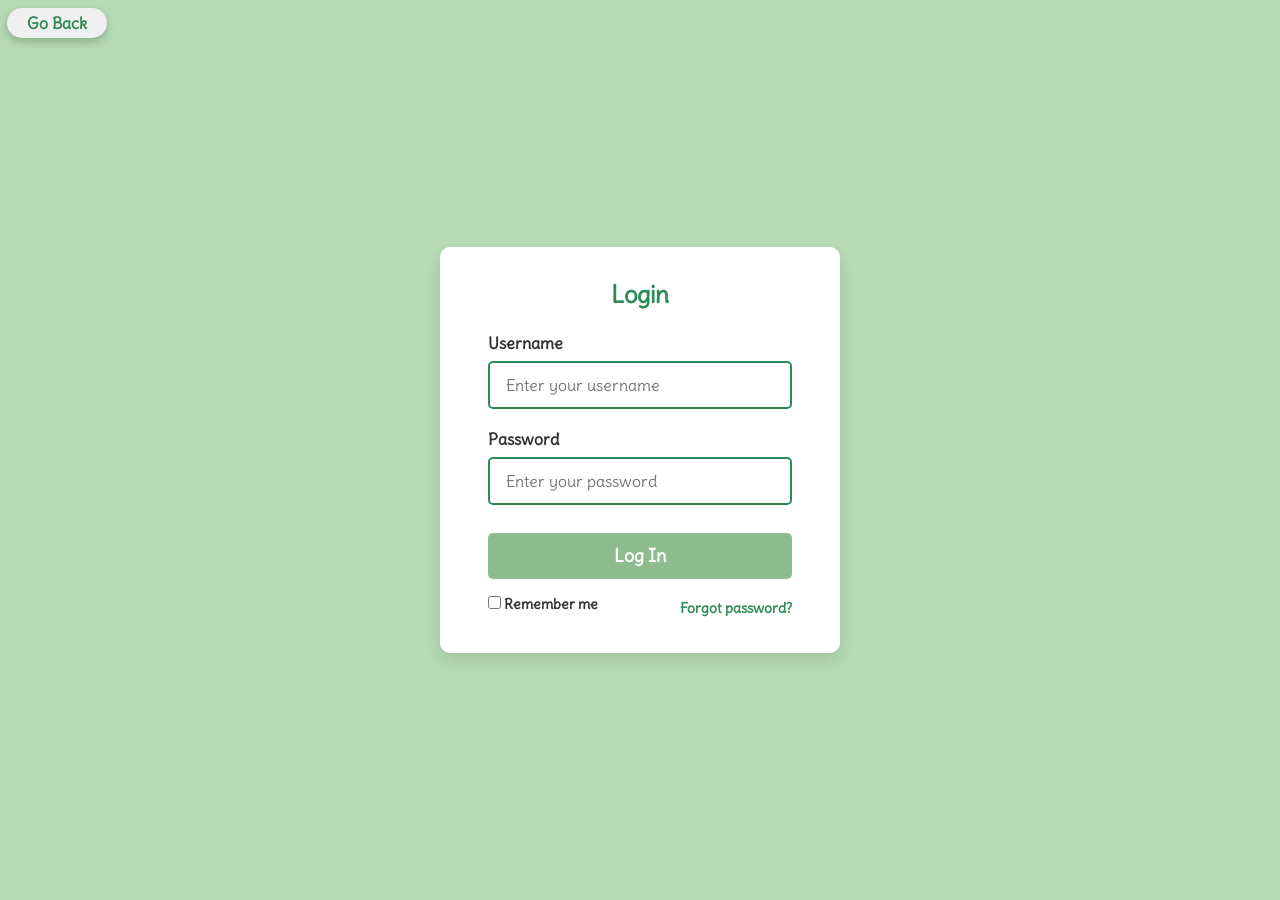
<file: website-project/signin.html>
<!DOCTYPE html>
<html lang="en">

<head>
  <meta charset="UTF-8" />
  <meta name="viewport" content="width=device-width, initial-scale=1" />
  <title>Login</title>
  <link rel="preconnect" href="https://fonts.googleapis.com">
  <link rel="preconnect" href="https://fonts.gstatic.com" crossorigin>
  <link href="https://fonts.googleapis.com/css2?family=Delius&display=swap" rel="stylesheet">
  <style>
    * {
      box-sizing: border-box;
      margin: 0;
      padding: 0;
      font-family: "delius";
    }

    body {
      background: rgb(181, 218, 181);
      height: 100vh;
      display: flex;
      justify-content: center;
      align-items: center;
      color: #333;
    }

    .button {
      height: 30px;
      width: 100px;
      border-radius: 30px;
      position: absolute;
      top: 8px;
      left: 7px;
      box-shadow: 0 4px 8px 0 rgba(0, 0, 0, 0.2);
      border: none;
      color: seagreen;
    }

    button a{
      text-decoration: none;
      color: seagreen;
    }

    .button:hover {
      box-shadow: 0 4px 8px 0 rgba(0, 0, 0, 0.2);
      transform: scale(1.05);
    }

    .login-container {
      background: white;
      padding: 2rem 3rem;
      border-radius: 10px;
      box-shadow: 0 8px 15px rgba(0, 0, 0, 0.1);
      max-width: 400px;
      width: 90%;
      text-align: center;
    }

    .login-container h2 {
      margin-bottom: 1.5rem;
      font-weight: 700;
      color: seagreen;
    }

    .login-container form {
      display: flex;
      flex-direction: column;
    }

    .login-container label {
      margin-bottom: 0.5rem;
      font-weight: 600;
      text-align: left;
    }

    .login-container input[type="text"],
    .login-container input[type="password"] {
      padding: 0.75rem 1rem;
      margin-bottom: 1.25rem;
      border: 2px solid seagreen;
      border-radius: 5px;
      font-size: 1rem;
      transition: border-color 0.3s;
    }

    .login-container input[type="text"]:focus,
    .login-container input[type="password"]:focus {
      border-color: black;
      outline: none;
    }

    .login-container button {
      background: darkseagreen;
      color: white;
      padding: 0.75rem;
      font-size: 1.1rem;
      font-weight: 700;
      border: none;
      border-radius: 5px;
      cursor: pointer;
      transition: background 0.3s;
      margin-top: 0.5rem;
    }

    .login-container button:hover {
      background: rgb(201, 231, 201);
    }

    .login-container .options {
      margin-top: 1rem;
      font-size: 0.9rem;
      display: flex;
      justify-content: space-between;
      align-items: center;
    }

    .login-container .options a {
      color: seagreen;
      text-decoration: none;
      font-weight: 600;
    }

    .login-container .options a:hover {
      text-decoration: underline;
    }
  </style>
</head>

<body>
  <button class="button">
    <h3><a href="index.html">Go Back</a></h3>
  </button>
  <div class="login-container">
    <h2>Login</h2>
    <form action="" method="POST">
      <label for="username">Username</label>
      <input type="text" id="username" name="username" placeholder="Enter your username" required />

      <label for="password">Password</label>
      <input type="password" id="password" name="password" placeholder="Enter your password" required />

      <button type="submit">Log In</button>

      <div class="options">
        <label>
          <input type="checkbox" name="remember" /> Remember me
        </label>
        <a>Forgot password?</a>
      </div>
    </form>
  </div>

</body>

</html>
</file>
